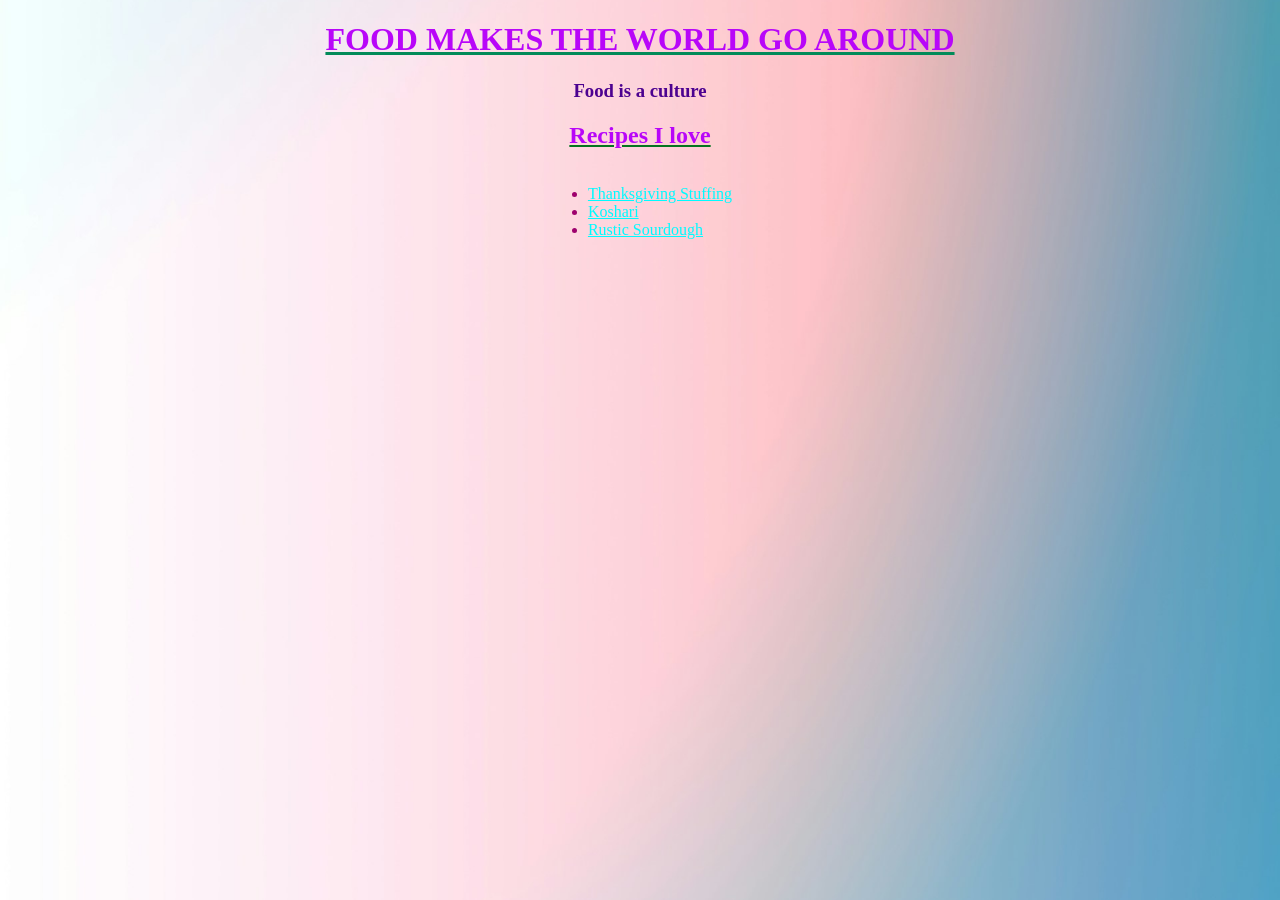
<file: index.html>
<!DOCTYPE html>
<html lang="en">
    </html>
<head>
    <meta charset="UTF-8"> 
    <Title>Homepage</title>
    <link rel="stylesheet" href="style.css">
   
</head>
    </html> 
<html>
<body>
<h1><div>FOOD MAKES THE WORLD GO AROUND</div></h1>
<H3>Food is a culture</H3>

<h2><div>Recipes I love</div></h2>
    
<ul>
    <li>
        <a href="recipes/Thanksgiving_Stuffing.html">Thanksgiving Stuffing</a>
        </li>
    <li>
        <a href="recipes/Koshari.html">Koshari</a>
    </li>   
    <li>
        <a href="recipes/sourdough.html">Rustic Sourdough</a>
    </li> 

</ul>




</body>  

</html>
</file>
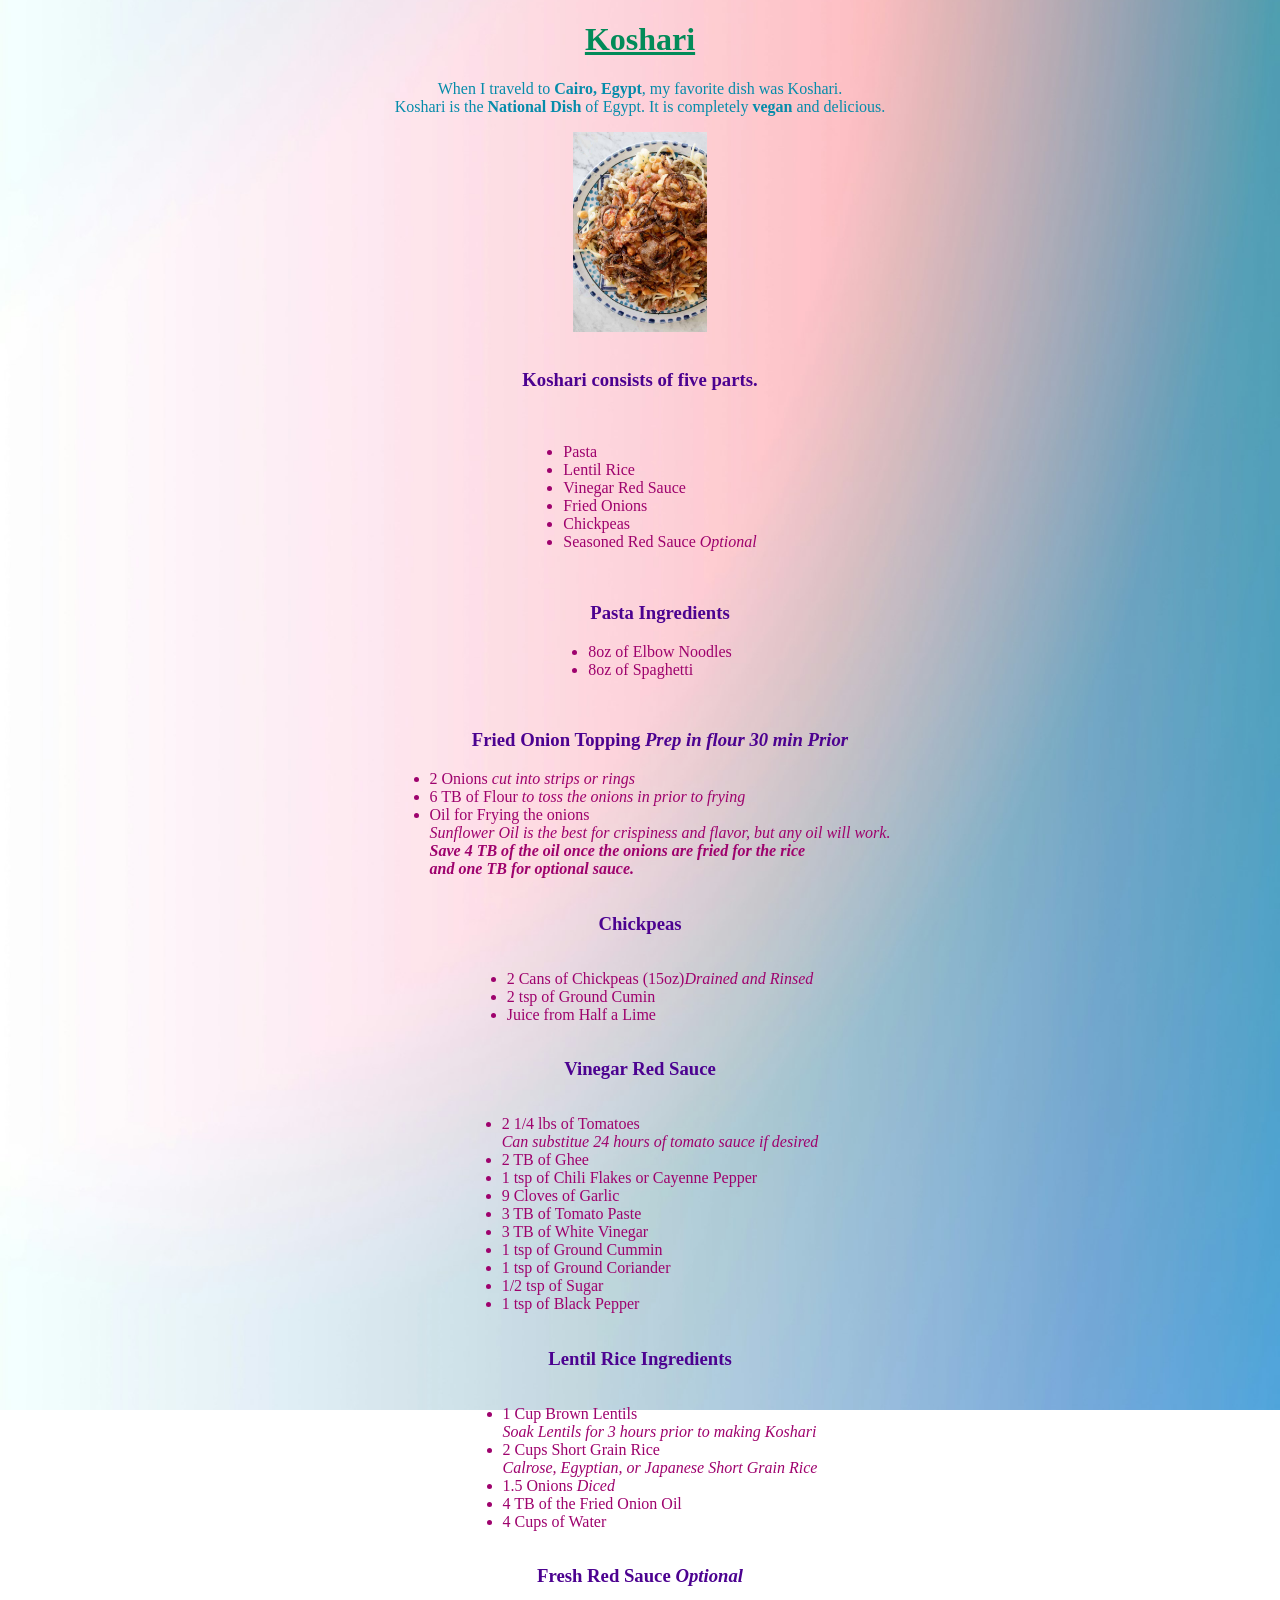
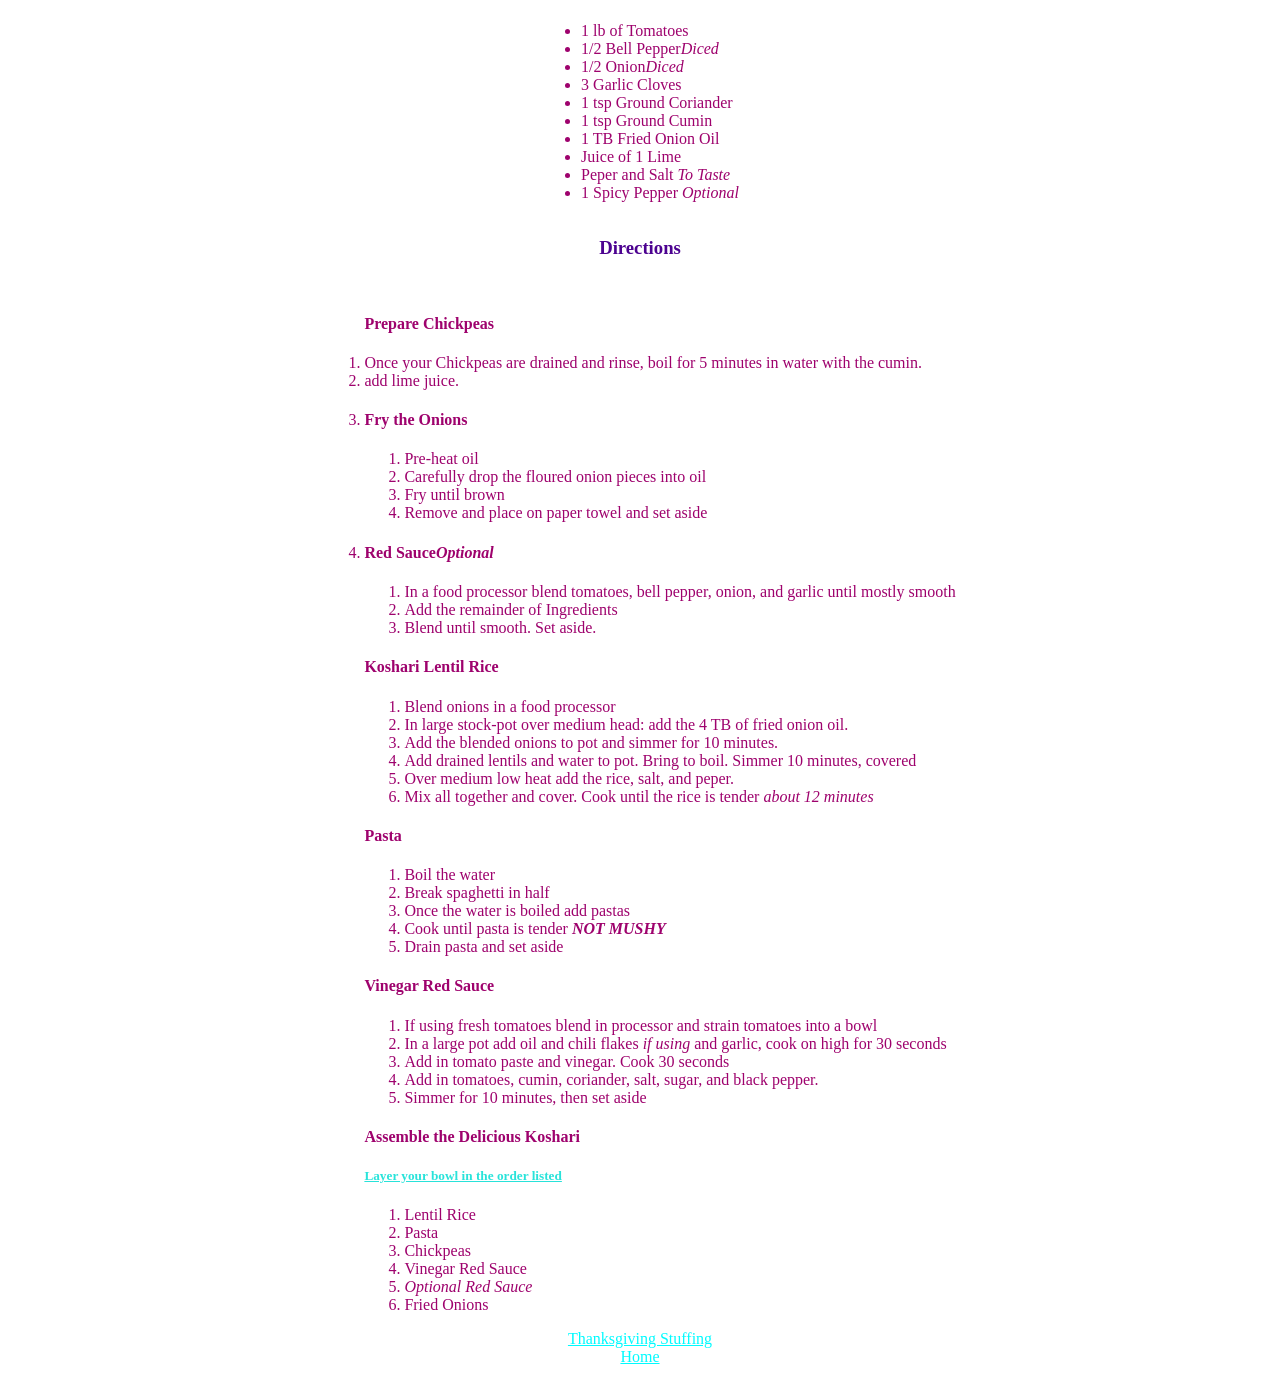
<file: recipes/Koshari.html>
<!DOCTYPE html>
<html lang="en">
    </html>
<head>
    <meta charset="UTF-8">
    <Title>Koshari</title>
    <link rel="stylesheet" href="../style.css">
            
        
    </head>
    </html> 
<html>
<body>
<h1>Koshari</h1>
<p>When I traveld to <strong>Cairo, Egypt</strong>, my favorite dish was Koshari.
    <br>
Koshari is the <strong>National Dish</strong> of Egypt. It is completely <strong>vegan</strong> and delicious.
<br>
</p>
<img src="../images/koshari.jpg" height="200">
<br>
<h3>Koshari consists of <strong>five</strong> parts.</h3>
<br>
<ul>
    <li>Pasta</li>
    <li>Lentil Rice</li>
    <li>Vinegar Red Sauce</li>
    <li>Fried Onions</li>
    <li>Chickpeas</li>
    <li>Seasoned Red Sauce <em>Optional</em></li>
</ul><br>
  
    <ul><h3>Pasta Ingredients</h3>
        <li>8oz of Elbow Noodles</li>
         <li>8oz of Spaghetti</li>   
        </ul> <br>

    <ul><h3>Fried Onion Topping <em>Prep in flour 30 min Prior</em></h3>
        <li>2 Onions <em>cut into strips or rings</em></li>
        <li>6 TB of Flour <em>to toss the onions in prior to frying</em></li>
        <li>Oil for Frying the onions
            <br>
            <em>Sunflower Oil is the best for crispiness and flavor, but any oil will work. 
             <br><strong>Save 4 TB of the oil once the onions are fried for the rice <br>
                and one TB for optional sauce.</strong> 
            </em>
        </li></ul>
    <h3>Chickpeas</h3> 
        <ul>
        <li>2 Cans of Chickpeas (15oz)<em>Drained and Rinsed</em></li>
        <li>2 tsp of Ground Cumin</li>
        <li>Juice from Half a Lime</li>
    </ul>    
    <h3>Vinegar Red Sauce</h3>
       <ul>
        <li>2 1/4 lbs of Tomatoes
            <br>
            <em>Can substitue 24 hours of tomato sauce if desired</em>
        </li>
        <li>2 TB of Ghee</li>
        <li>1 tsp of Chili Flakes or Cayenne Pepper</li>
        <li>9 Cloves of Garlic</li>
        <li>3 TB of Tomato Paste</li>
        <li>3 TB of White Vinegar</li>
        <li>1 tsp of Ground Cummin</li>
        <li>1 tsp of Ground Coriander</li>
        <li>1/2 tsp of Sugar</li>
        <li>1 tsp of Black Pepper</li>
    </ul>
    
    <h3>Lentil Rice Ingredients</h3>
    <ul>
        <li>1 Cup Brown Lentils
       <br> 
       <em>Soak Lentils for 3 hours prior to making Koshari</em>
    </li>
    <li>2 Cups Short Grain Rice
        <br>
        <em>Calrose, Egyptian, or Japanese Short Grain Rice</em>
    </li>
    <li>1.5 Onions <em>Diced</em></li>
    <li>4 TB of the Fried Onion Oil</li>
    <li>4 Cups of Water</li>
</ul>   
    <h3>Fresh Red Sauce <em>Optional</em></h3>
    <ul>
    <li>1 lb of Tomatoes</li>
    <li>1/2 Bell Pepper<em>Diced</em></li>
    <li>1/2 Onion<em>Diced</em></li>
    <li>3 Garlic Cloves</li>
    <li>1 tsp Ground Coriander</li>
    <li>1 tsp Ground Cumin</li>
    <li>1 TB Fried Onion Oil</li>
    <li>Juice of 1 Lime</li>
    <li>Peper and Salt <em>To Taste</em></li>
    <li>1 Spicy Pepper <em>Optional</em></li>
    </ul>
    <h3>Directions</h3>
    <ol>
    <h4>Prepare Chickpeas</h4>
        <li>Once your Chickpeas are drained and rinse, boil for 5 minutes in water with the cumin.</li>
        <li>add lime juice.</li>
    
    <li><h4>Fry the Onions</h4>
        <ol>
        <li>Pre-heat oil</li>
        <li>Carefully drop the floured onion pieces into oil</li>
        <li>Fry until brown</li>
        <li>Remove and place on paper towel and set aside</li>
        </ol>
    <li><h4>Red Sauce<em>Optional</em></h4>
        <ol><li>In a food processor blend tomatoes, bell pepper, onion, and garlic until mostly smooth</li>
        <li>Add the remainder of Ingredients</li>
        <li>Blend until smooth. Set aside.</li></ol>
    </li>
    <h4>Koshari Lentil Rice</h4>
    <ol>
        <li>Blend onions in a food processor</li>
        <li>In large stock-pot over medium head: add the 4 TB of fried onion oil.</li>
        <li>Add the blended onions to pot and simmer for 10 minutes.</li>
        <li>Add drained lentils and water to pot. Bring to boil. Simmer 10 minutes, covered</li>
        <li>Over medium low heat add the rice, salt, and peper.</li>
        <li>Mix all together and cover. Cook until the rice is tender <em>about 12 minutes</em></li>
    </ol>
    <h4>Pasta</h4>
    <ol><li>Boil the water</li>
    <li>Break spaghetti in half</li>
    <li>Once the water is boiled add pastas</li>
    <li>Cook until pasta is tender <em><strong>NOT MUSHY</strong></em></li>
    <li>Drain pasta and set aside</li></ol>
    <h4>Vinegar Red Sauce</h4>
    <ol><li>If using fresh tomatoes blend in processor and strain tomatoes into a bowl</li>
        <li>In a large pot add oil and chili flakes <em>if using</em> and garlic, cook on high for 30 seconds</li>
        <li>Add in tomato paste and vinegar. Cook 30 seconds</li>
        <li>Add in tomatoes, cumin, coriander, salt, sugar, and black pepper.</li>
        <li>Simmer for 10 minutes, then set aside</li>
    </ol>
    <h4>Assemble the Delicious Koshari</h4>
        <h5>Layer your bowl in the order listed</h5>
        <ol>
        <li>Lentil Rice</li>
        <li>Pasta</li>
        <li>Chickpeas</li>
        <li>Vinegar Red Sauce</li>
        <li><em>Optional Red Sauce</em></li>
        <li>Fried Onions</li>
    </ol>
    
</ol>

<br>
<a href="Thanksgiving_Stuffing.html">Thanksgiving Stuffing</a>
<br>
<a href="/index.html">Home</a>






</body>  
</html>
</file>
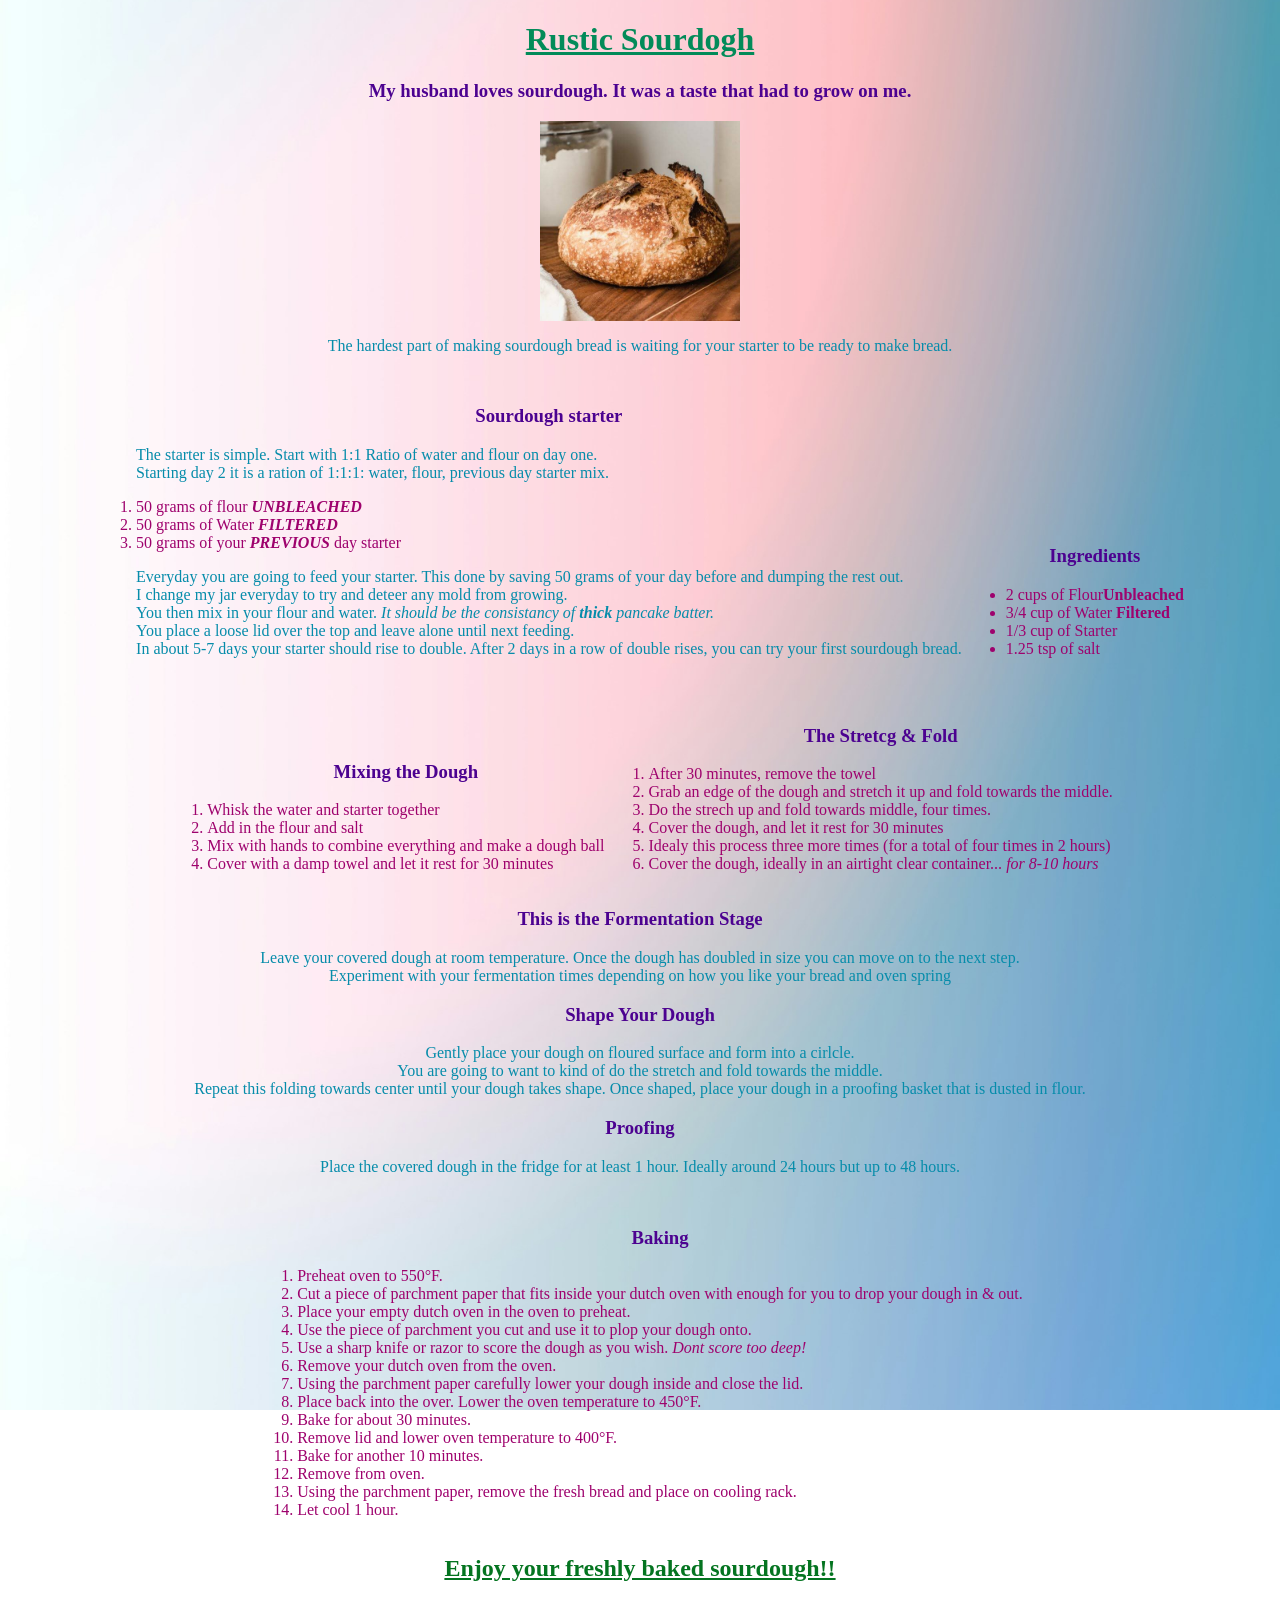
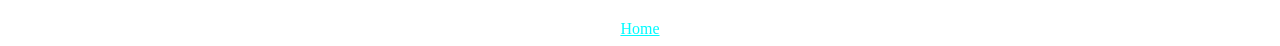
<file: recipes/sourdough.html>
<!DOCTYPE html>
<html lang="en">
<head>
    <meta charset="UTF-8">
    <meta name="viewport" content="width=device-width, initial-scale=1.0">
    <title>Rustic Sourdough</title>
        <link rel="stylesheet" href="../style.css">

</head>
<body>
    <h1>Rustic Sourdogh</h1>
    <h3>My husband loves sourdough. It was a taste that had to grow on me.</h3>
    <img src="../images/sourdough.jpg" height="200">
    <p>The hardest part of making sourdough bread is waiting for your starter to be ready to make bread.</p>
    <ol><h3>Sourdough starter</h3>
        <p>The starter is simple. Start with 1:1 Ratio of water and flour on day one.<br>
             Starting day 2 it is a ration of 1:1:1: water, flour, previous day starter mix.</p>
        <li>50 grams of flour <em><strong>UNBLEACHED</strong></em></li>
        <li>50 grams of Water <em><strong>FILTERED</strong></em></li>
        <lI>50 grams of your <em><strong>PREVIOUS</strong></em> day starter</lI>
    <p>Everyday you are going to feed your starter. This done by saving 50 grams of your day before and dumping the rest out. <br>
    I change my jar everyday to try and deteer any mold from growing. <br>
    You then mix in your flour and water. <em>It should be the consistancy of <strong>thick</strong> pancake batter.</em>  <br>
    You place a loose lid over the top and leave alone until next feeding.<br>
    In about 5-7 days your starter should rise to double. After 2 days in a row of double rises, you can try your first sourdough bread.</p>
    </ol>
<ul><h3>Ingredients</h3>
    <li>2 cups of Flour<strong>Unbleached</strong></li>
    <li>3/4 cup of Water <strong>Filtered</strong></li>
    <li>1/3 cup of Starter</li>
    <li>1.25 tsp of salt</li>
</ul><br>
<ol><h3>Mixing the Dough</h3>
    <li>Whisk the water and starter together</li>
    <li>Add in the flour and salt</li>
    <li>Mix with hands to combine everything and make a dough ball</li>
    <li>Cover with a damp towel and let it rest for 30 minutes</li>
</ol>
<ol><h3>The Stretcg & Fold</h3>
    <li>After 30 minutes, remove the towel</li>
    <li>Grab an edge of the dough and stretch it up and fold towards the middle.</li>
    <li>Do the strech up and fold towards middle, four times.</li>
    <li>Cover the dough, and let it rest for 30 minutes</li>
    <li>Idealy this process three more times (for a total of four times in 2 hours)</li>
    <li>Cover the dough, ideally in an airtight clear container... <em>for 8-10 hours</em></em></li>
</ol><br>
<h3>This is the Formentation Stage</h3>
<p>Leave your covered dough at room temperature. Once the dough has doubled in size you can move on to the next step.<br>
Experiment with your fermentation times depending on how you like your bread and oven spring</p>
<h3>Shape Your Dough</h3>
<p>Gently place your dough on floured surface and form into a cirlcle.<br>
You are going to want to kind of do the stretch and fold towards the middle.<br>
Repeat this folding towards center until your dough takes shape. Once shaped, place your dough in a proofing basket that is dusted in flour. <br>
</p>
<h3>Proofing</h3>
<p>Place the covered dough in the fridge for at least 1 hour. Ideally around 24 hours but up to 48 hours.</p>
<ol><h3>Baking</h3>
    <li>Preheat oven to 550°F.</li>
    <li>Cut a piece of parchment paper that fits inside your dutch oven with enough for you to drop your dough in & out.</li>
    <li>Place your empty dutch oven in the oven to preheat.</li>
    <li>Use the piece of parchment you cut and use it to plop your dough onto.</li>
    <li>Use a sharp knife or razor to score the dough as you wish. <em> Dont score too deep!</em></li>
    <li>Remove your dutch oven from the oven.</li>
    <li>Using the parchment paper carefully lower your dough inside and close the lid.</li>
    <li>Place back into the over. Lower the oven temperature to 450°F.</li>
    <li>Bake for about 30 minutes.</li>
    <li>Remove lid and lower oven temperature to 400°F.</li>
    <li>Bake for another 10 minutes.</li>
    <li>Remove from oven.</li>
    <li>Using the parchment paper, remove the fresh bread and place on cooling rack.</li>
    <li>Let cool 1 hour.</li>
</ol>
<h2>Enjoy your freshly baked sourdough!!</h2>

    <br>    
<a href="/index.html">Home</a>

</body>
</html>
</file>
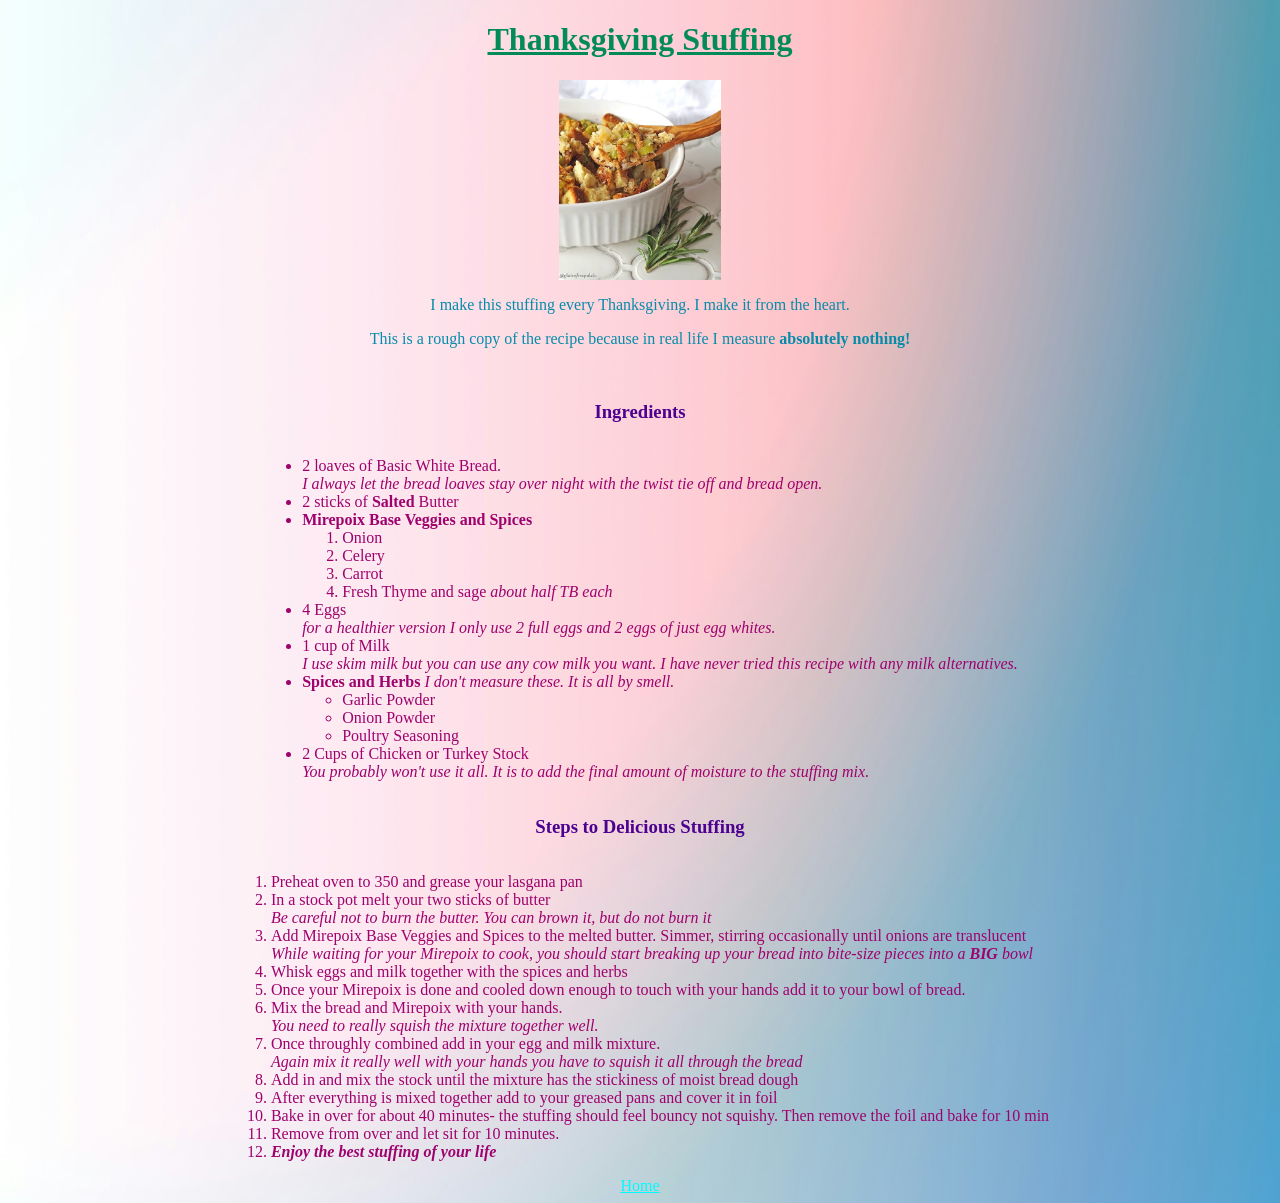
<file: recipes/Thanksgiving_Stuffing.html>
<!DOCTYPE html>
<html lang="en">
    </html>
<head>
    <meta charset="UTF-8">
    <Title>Thanksgiving Stuffing</title>
      <link rel="stylesheet" href="../style.css">

  
    </head>
    </html> 
<html>
<body>    

    <h1>Thanksgiving Stuffing</h1>
    <img src="../images/stuffing.jpg" height="200">
 <p>I make this stuffing every Thanksgiving. I make it from the heart.</p> 
 <p>This is a rough copy of the recipe because in real life I measure <strong>absolutely nothing!</strong></p>
<br>
<h3>Ingredients</h3>
    
    <ul>
    <li>2 loaves of Basic White Bread. 
        <br> 
        <em>I always let the bread loaves stay over night with the twist tie off and bread open.</em></li>
    <li>2 sticks of <strong>Salted</strong> Butter</li>
    <li><strong>Mirepoix Base Veggies and Spices</strong></li>
    <ol>
        <li>Onion</li>
        <li>Celery</li>
        <li>Carrot</li>
        <li>Fresh Thyme and sage <em>about half TB each</em></li>
    </ol>
    <li>4 Eggs 
        <br>
        <em>for a healthier version I only use 2 full eggs and 2 eggs of just egg whites.</em></li>
    <li>1 cup of Milk 
        <br>
        <em>I use skim milk but you can use any cow milk you want. I have never tried this recipe with any milk alternatives.</em></li> 
    <li><strong>Spices and Herbs</strong> <em>I don't measure these. It is all by smell.</em></li>
    </em>
        <ul>
            <li>Garlic Powder</li>
            <li>Onion Powder</li>
            <li>Poultry Seasoning</li>
         </ul>
    </li> 
    <li>2 Cups of Chicken or Turkey Stock 
        <br>
        <em>You probably won't use it all. It is to add the final amount of moisture to the stuffing mix.</em></li> 
</ul>
<br>
<h3>Steps to Delicious Stuffing</h3>
   <ol>
    <li>Preheat oven to 350 and grease your lasgana pan</li>
    <li>In a stock pot melt your two sticks of butter 
        <br>
        <em>Be careful not to burn the butter. You can brown it, but do not burn it</em></li>
    <li>Add Mirepoix Base Veggies and Spices to the melted butter. Simmer, stirring occasionally until onions are translucent
    <br>
    <em>While waiting for your Mirepoix to cook, you should start breaking up your bread into bite-size pieces into a <strong>BIG</strong> bowl</em>
    </li>
    <li>Whisk eggs and milk together with the spices and herbs</li>
    <li>Once your Mirepoix is done and cooled down enough to touch with your hands add it to your bowl of bread.</li>
    <li>Mix the bread and Mirepoix with your hands.
        <br>
        <em>You need to really squish the mixture together well.</em>
    </li>
    <li>Once throughly combined add in your egg and milk mixture.
     <br>
     <em>Again mix it really well with your hands you have to squish it all through the bread</em>   
    </li>
    <li>Add in and mix the stock until the mixture has the stickiness of moist bread dough</li>
    <li>After everything is mixed together add to your greased pans and cover it in foil</li>
    <li>Bake in over for about 40 minutes- the stuffing should feel bouncy not squishy. Then remove the foil and bake for 10 min</li>
    <li>Remove from over and let sit for 10 minutes.</li>
    <li><strong><em>Enjoy the best stuffing of your life</em></strong></li>

</ol>


<br>
<a href="../index.html">Home</a>


</body>
</html>
</file>
<file: style.css>
div {
  color: rgb(184, 6, 249);
}
body {
  background-image: url('../images/colorfulbackground.jpg'); /* Path to your image */
  background-size: cover;                             /* Scales the image to fill the screen */
  background-position: center;                        /* Centers the image */
  background-repeat: no-repeat;                       /* Prevents the image from tiling */
  background-attachment: fixed;                       /* Optional: Keeps image fixed while scrolling */
}
.read { color:rgb(11, 237, 237);
  background-color: cornsilk;}

.unread {color:rgb(9, 243, 165);
  background-color: aliceblue;}

a:link { color: rgb(0, 251, 255);}
a:visited { color: rgb(0, 153, 255);}  
p { color:rgb(6, 140, 170);}

body {
    text-align: center;
}

/* 2. Center all images across the entire website */
img {
    display: block;
    margin-left: auto;
    margin-right: auto;
}

/* Centers the list block and aligns the bullets right next to the text */
ul, ol {
    display: inline-block;
    text-align: left;
    width: 100;
    color: rgb(158, 2, 109);
}
h3 {color:rgb(76, 2, 144);
text-decoration: dotted;
text-align: center;}
h2 {color:rgb(4, 116, 32);
    text-decoration: underline;
  text-align: center;}
h1 {color:rgb(2, 139, 89);
text-decoration: underline; 
text-align: center;}
h5 {color:rgba(21, 224, 214, 0.912);
text-decoration: underline;}
</file>
